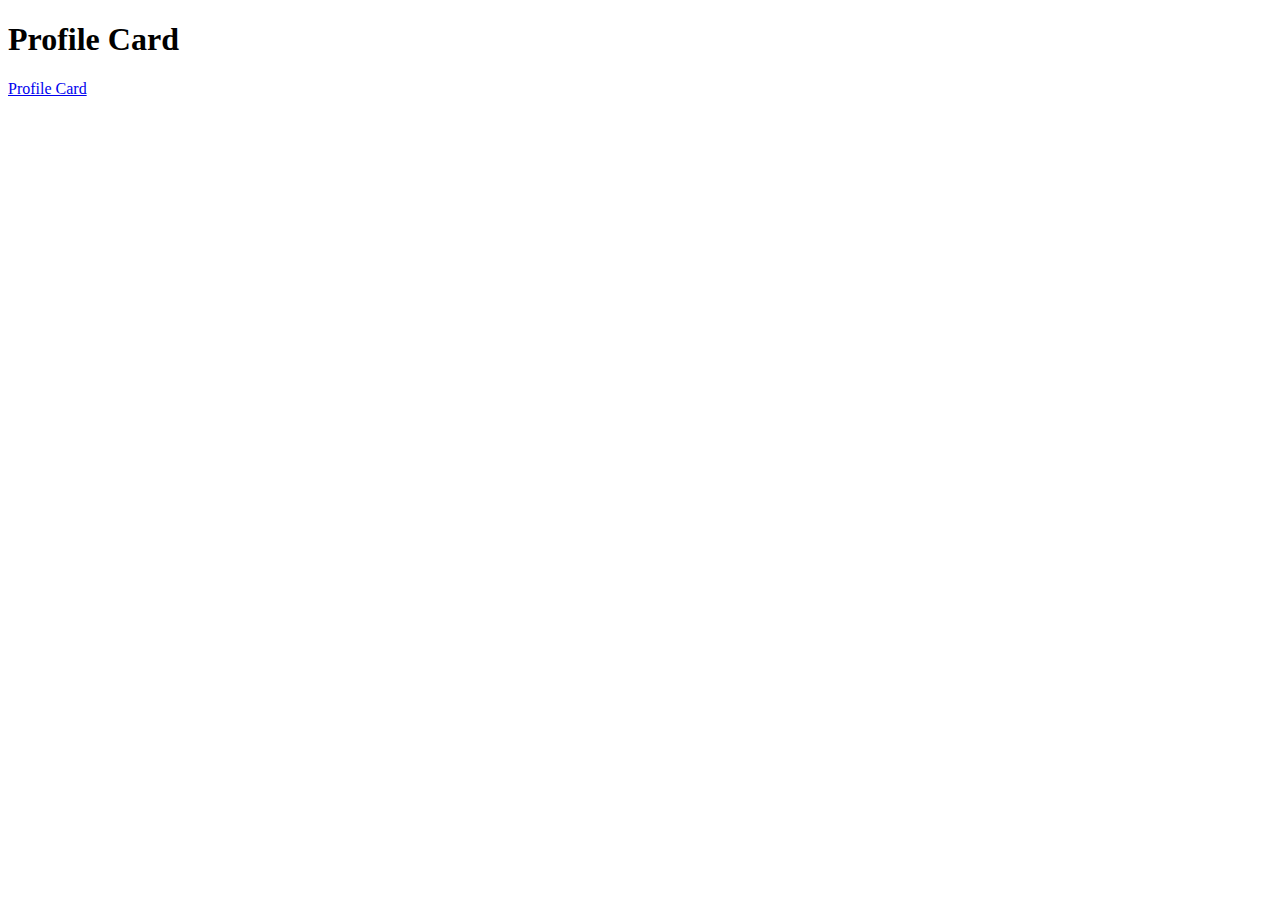
<file: index.html>
<!DOCTYPE html>
<html lang="en">
<head>
    <meta charset="UTF-8">
    <meta http-equiv="X-UA-Compatible" content="IE=edge">
    <meta name="viewport" content="width=device-width, initial-scale=1.0">
    <title>Profile Card</title>
</head>
<body>
    <h1>Profile Card</h1>
    <a href="layout.html">Profile Card</a>
</body>
</html>
</file>
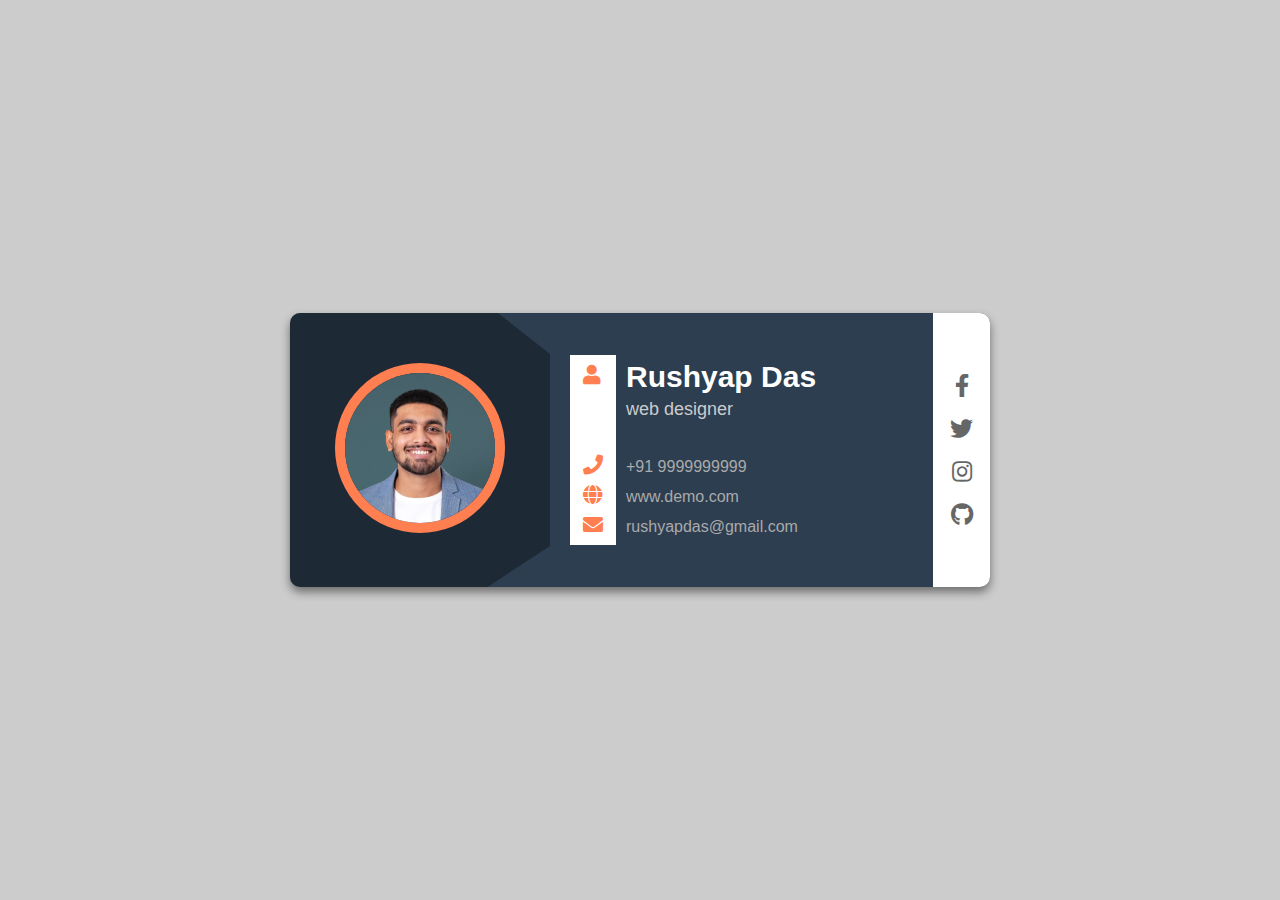
<file: layout.html>
<!DOCTYPE html>
<html lang="en">
    <head>
        <meta charset="UTF-8">
        <meta http-equiv="X-UA-Compatible" content="IE=edge">
        <meta name="viewport" content="width=device-width, initial-scale=1.0">
        <title>Profile Card</title>
    
        <!-- font awesome cdn link -->
        <link rel="stylesheet" href="https://cdnjs.cloudflare.com/ajax/libs/font-awesome/5.15.2/css/all.min.css">
        <!-- custom css file link -->
        <link rel="stylesheet" href="css/style.css">
    </head>
    <body>
        <div class="box-container">
      
          <div class="box">
      
              <div class="image">
                  <img src="images/profile" alt="">
              </div>
      
              <div class="content">
      
                <div class="icons">
                  <i class="fas fa-user"></i>
                  <i class="fas fa-phone"></i>
                  <i class="fas fa-globe"></i>
                  <i class="fas fa-envelope"></i>
      
                </div>
      
                <div class="info">
                  <h3 class="title">Rushyap  <span>Das</span> </h3>
                  <span class="post">web designer</span>
                  <a href="#">+91 9999999999</a>
                  <a href="#">www.demo.com</a>
                  <a href="#">rushyapdas@gmail.com</a>
                </div>
      
              </div>
      
              <div class="share">
      
                <a class="fab fa-facebook-f"></a>
                <a class="fab fa-twitter"></a>
                <a class="fab fa-instagram"></a>
                <a class="fab fa-github"></a>
          
              </div>
      
          </div>
      
        </div>
          
      
      </body>
</html>
</file>
<file: css/style.css>
*{
    margin: 0; padding: 0;
    box-sizing: border-box;
    text-decoration: none;
    font-family: Arial, Helvetica, sans-serif;
    transition: all .2s linear;
}
.box-container{
    /* border: 10px solid red; */
    min-height: 100vh;
    display: flex;
    align-items: center;
    justify-content: center;
    background-color: #ccc;
}
.box-container .box{ 
    /* border: 2px solid green; */
    width: 700px;
    background-color: #2c3e50;
    border-radius: 10px;
    overflow: hidden;
    box-shadow: 0 5px 10px #0007;
    display: flex;
    align-items: center;
    margin: 20px;
}
.box-container .box .image{
    /* border: 2px solid blue; */
    text-align: center;
    padding: 60px 0;
    width: 260px;
    background-color: #0005;
    clip-path: polygon(0 0 , 80% 0, 100% 15%, 100% 85%, 76% 100%, 0 100%);
}

.box-container .box .image img{
    height: 150px;
    width: 150px;
    border-radius: 50%;
    box-shadow: 0 0 0 10px coral;
    object-fit: cover;
}

.box-container .box .content{
    /* border: 2px solid yellowgreen; */
    display: flex; 
    padding: 0 10px;
}

.box-container .box .content .icons{
    /* border: 2px solid red; */
    background: #fff; 
    margin: 0 10px;
   
}

.box-container .box .content .icons i{
    /* border: 2px solid brown; */
    font-size: 20px;
    margin: 10px 13px;
    color: coral;
    display: block;
}
.box-container .box .content .icons i:first-child{
    margin-bottom: 70px;
}
/* .box-container .box .content .info{ */
    /* border: 2px solid red; */
/* } */

.box-container .box .content .info .title{
    font-size: 30px;
    color: #fff;
    padding: 5px 0;
    text-transform: capitalize;
}
/* .box-container .box .content .info .title span{
    /* color: coral; */
/* } */
.box-container .box .content .info .post{
    display: block;
    font-size: 18px;
    color: #ccc;
    padding-bottom:32px ;
}

.box-container .box .content .info a{
    display: block;
    color: #aaa;
    padding: 6px 0;
}

.box-container .box .content .info a:hover{
    color:#fff;
}
.box-container .box .share{
    /* border: 2px solid red; */
    height: 274px;
    background: #fff;
    padding: 0 7px;
    display: flex;
    align-items: center;
    justify-content: center;
    flex-flow: column;
    margin-left: auto;
}

.box-container .box .share a{
    margin: 10px;
    font-size: 23px;
    color: #666;
}
.box-container .box .share a:hover{
    color: coral;
}

@media (max-width:650px){
    .box-container .box{
        flex-flow: column;
        width: 340px;
    }

    .box-container .box .image{
        height: 200px;
        width: 100%;
        padding: 40px 0;
        clip-path: polygon(0 0 , 80% 0, 100% 15%, 100% 85%, 76% 100%, 0 100%);
    }

    .box-container .box .image img{
        height: 120px;
        width: 120px;
    }

    .box-container .box .content{
        padding: 30px 5px;
    }

    .box-container .box .share{

        flex-flow: row;
        height: auto;
        width: 100%;
        padding: 5px 0;
    }
}
</file>
